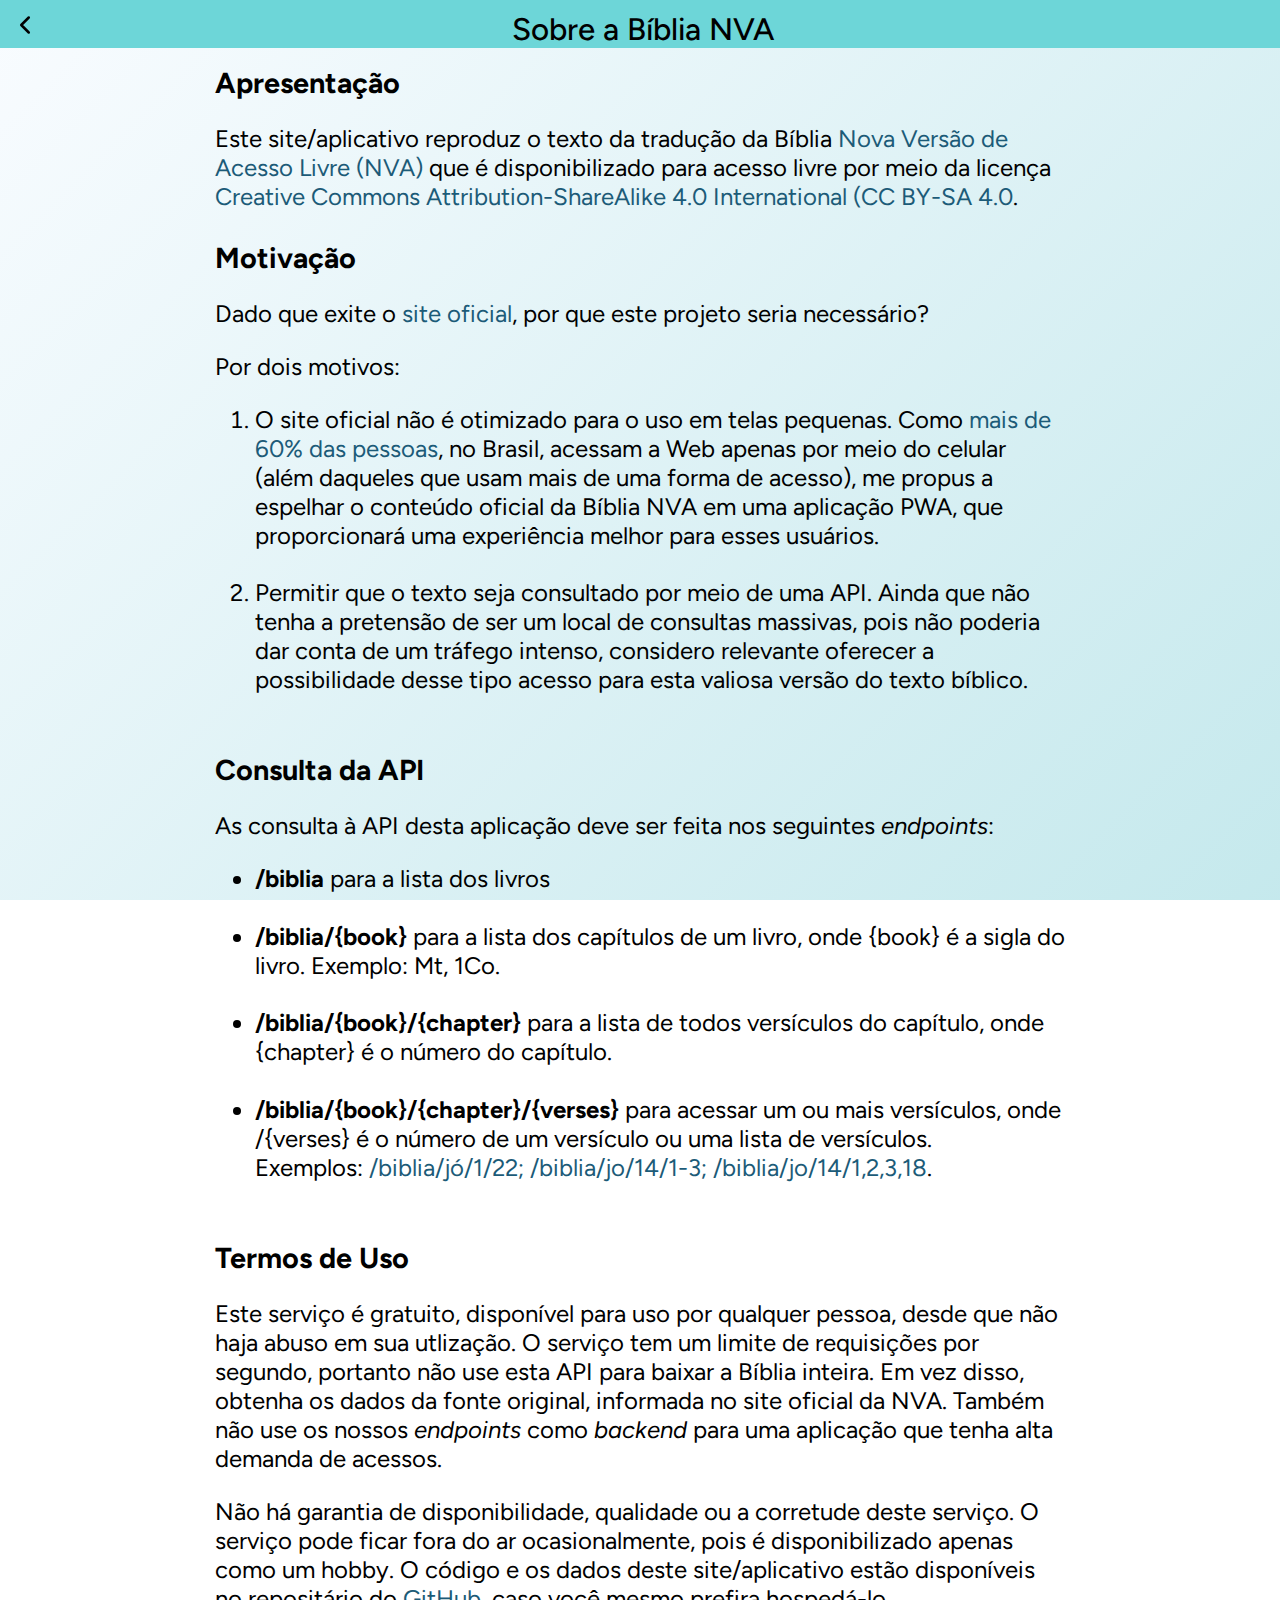
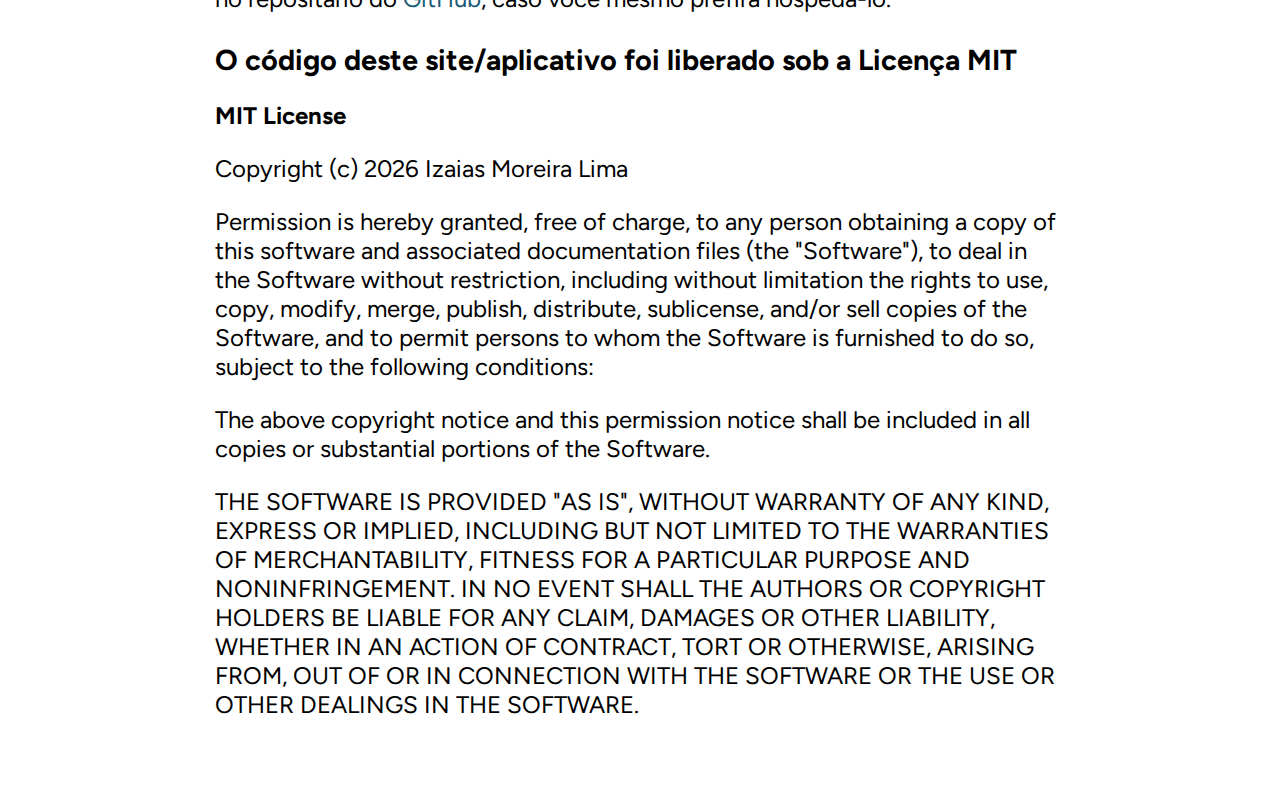
<file: static/about.html>
<!DOCTYPE html>
<html lang="en">

    <head>
        <meta charset="UTF-8">
        <meta name="viewport" content="width=device-width, initial-scale=1.0">
        <title>Bíblia NVA - Sobre</title>
        <link rel="stylesheet" href="./css/styles.css">

        <style>
            a {
                text-decoration: none;
                color: var(--secondary);
            }

            h2 {
                text-align: start;
            }

            li {
                padding-bottom: 1.2em;
            }
        </style>

    </head>

    <body>
        <div class="container">
            <div class="content">
                <div class="header">
                    <a onclick="history.go(-1);">
                        <img src="./icons/chevron-left.svg" class="icon icon-menu">
                    </a>
                    <h1 class="title">Sobre a Bíblia NVA</h1>
                </div>


                <div class="sobre">
                    <h2> Apresentação </h2>
                    <p>
                        Este site/aplicativo reproduz o texto da tradução da Bíblia
                        <a href="https://www.biblianva.com.br/" target="_blank" rel="noopener noreferrer">
                            Nova Versão de Acesso Livre (NVA)</a> que é disponibilizado para acesso livre por meio da
                        licença
                        <a href="/pages/license.html">Creative Commons Attribution-ShareAlike 4.0 International (CC
                            BY-SA
                            4.0</a>.
                    </p>
                </div>


                <div class="sobre">
                    <h2> Motivação </h2>
                    <p>Dado que exite o <a href="https://www.biblianva.com.br/" target="_blank"
                            rel="noopener noreferrer">site oficial</a>,
                        por que este projeto seria necessário?
                    </p>
                    <p>Por dois motivos:</p>
                    <ol>
                        <li>O site oficial não é otimizado para o uso em telas pequenas. Como
                            <a href="https://www.nic.br/noticia/na-midia/celular-e-unico-meio-de-acesso-para-62-dos-usuarios-de-internet-no-brasil/"
                                target="_blank">mais de 60% das pessoas</a>, no Brasil, acessam a Web apenas por meio do
                            celular (além daqueles que usam mais de uma forma de acesso), me propus a espelhar o
                            conteúdo oficial da Bíblia NVA em uma aplicação PWA, que proporcionará uma experiência
                            melhor para esses usuários.
                        </li>
                        <li>
                            Permitir que o texto seja consultado por meio de uma API. Ainda que não tenha a pretensão de
                            ser um local de consultas massivas, pois não poderia dar conta de um tráfego intenso,
                            considero relevante oferecer a possibilidade desse tipo acesso para esta valiosa versão do
                            texto bíblico.
                        </li>
                    </ol>
                </div>


                <div class="sobre">
                    <h2> Consulta da API </h2>
                    <p> As consulta à API desta aplicação deve ser feita nos seguintes <i>endpoints</i>: </p>

                    <ul>
                        <li> <b>/biblia</b> para a lista dos livros </li>
                        <li> <b>/biblia/{book}</b> para a lista dos capítulos de um livro, onde {book} é a sigla do
                            livro. Exemplo: Mt, 1Co.</li>
                        <li> <b>/biblia/{book}/{chapter}</b> para a lista de todos versículos do capítulo, onde
                            {chapter} é o número do capítulo.</li>
                        <li> <b>/biblia/{book}/{chapter}/{verses}</b> para acessar um ou mais versículos, onde /{verses}
                            é o número de um versículo ou uma lista de versículos.<br>
                            Exemplos:
                            <a href="/biblia/jó/1/22">/biblia/jó/1/22;</a>
                            <a href="/biblia/jo/14/1-3">/biblia/jo/14/1-3;</a>
                            <a href="/biblia/jo/14/1,2,3,18">/biblia/jo/14/1,2,3,18</a>.
                        </li>
                    </ul>
                </div>

                <div class="sobre">
                    <h2>Termos de Uso</h2>

                    <p>
                        Este serviço é gratuito, disponível para uso por qualquer pessoa, desde que não haja abuso em
                        sua utlização. O serviço tem um limite de requisições por segundo, portanto não use esta API
                        para baixar a Bíblia inteira. Em vez disso, obtenha os dados da fonte original, informada no
                        site oficial da NVA. Também não use os nossos <i>endpoints</i> como <i>backend</i> para uma
                        aplicação que tenha alta demanda de acessos.
                    </p>

                    <p>
                        Não há garantia de disponibilidade, qualidade ou a corretude deste serviço. O serviço pode ficar
                        fora do ar ocasionalmente, pois é disponibilizado apenas como um hobby. O código e os dados
                        deste site/aplicativo estão disponíveis no repositário do
                        <a href="https://github.com/IzaiasLima/BibliaNVA.git" target="_blank"
                            ref="noopener noreferrer">GitHub</a>, caso você mesmo prefira hospedá-lo.
                    </p>
                </div>

                <div class="sobre">
                    <h2>O código deste site/aplicativo foi liberado sob a Licença MIT</h2>

                    <p><b>MIT License</b></p>

                    <p>Copyright (c) 2026 Izaias Moreira Lima</p>

                    <p>Permission is hereby granted, free of charge, to any person obtaining a copy
                        of this software and associated documentation files (the "Software"), to deal
                        in the Software without restriction, including without limitation the rights
                        to use, copy, modify, merge, publish, distribute, sublicense, and/or sell
                        copies of the Software, and to permit persons to whom the Software is
                        furnished to do so, subject to the following conditions:</p>

                    <p>The above copyright notice and this permission notice shall be included in all
                        copies or substantial portions of the Software.</p>

                    <p>THE SOFTWARE IS PROVIDED "AS IS", WITHOUT WARRANTY OF ANY KIND, EXPRESS OR
                        IMPLIED, INCLUDING BUT NOT LIMITED TO THE WARRANTIES OF MERCHANTABILITY,
                        FITNESS FOR A PARTICULAR PURPOSE AND NONINFRINGEMENT. IN NO EVENT SHALL THE
                        AUTHORS OR COPYRIGHT HOLDERS BE LIABLE FOR ANY CLAIM, DAMAGES OR OTHER
                        LIABILITY, WHETHER IN AN ACTION OF CONTRACT, TORT OR OTHERWISE, ARISING FROM,
                        OUT OF OR IN CONNECTION WITH THE SOFTWARE OR THE USE OR OTHER DEALINGS IN THE
                        SOFTWARE.</p>
                </div>
            </div>
    </body>

</html>
</file>
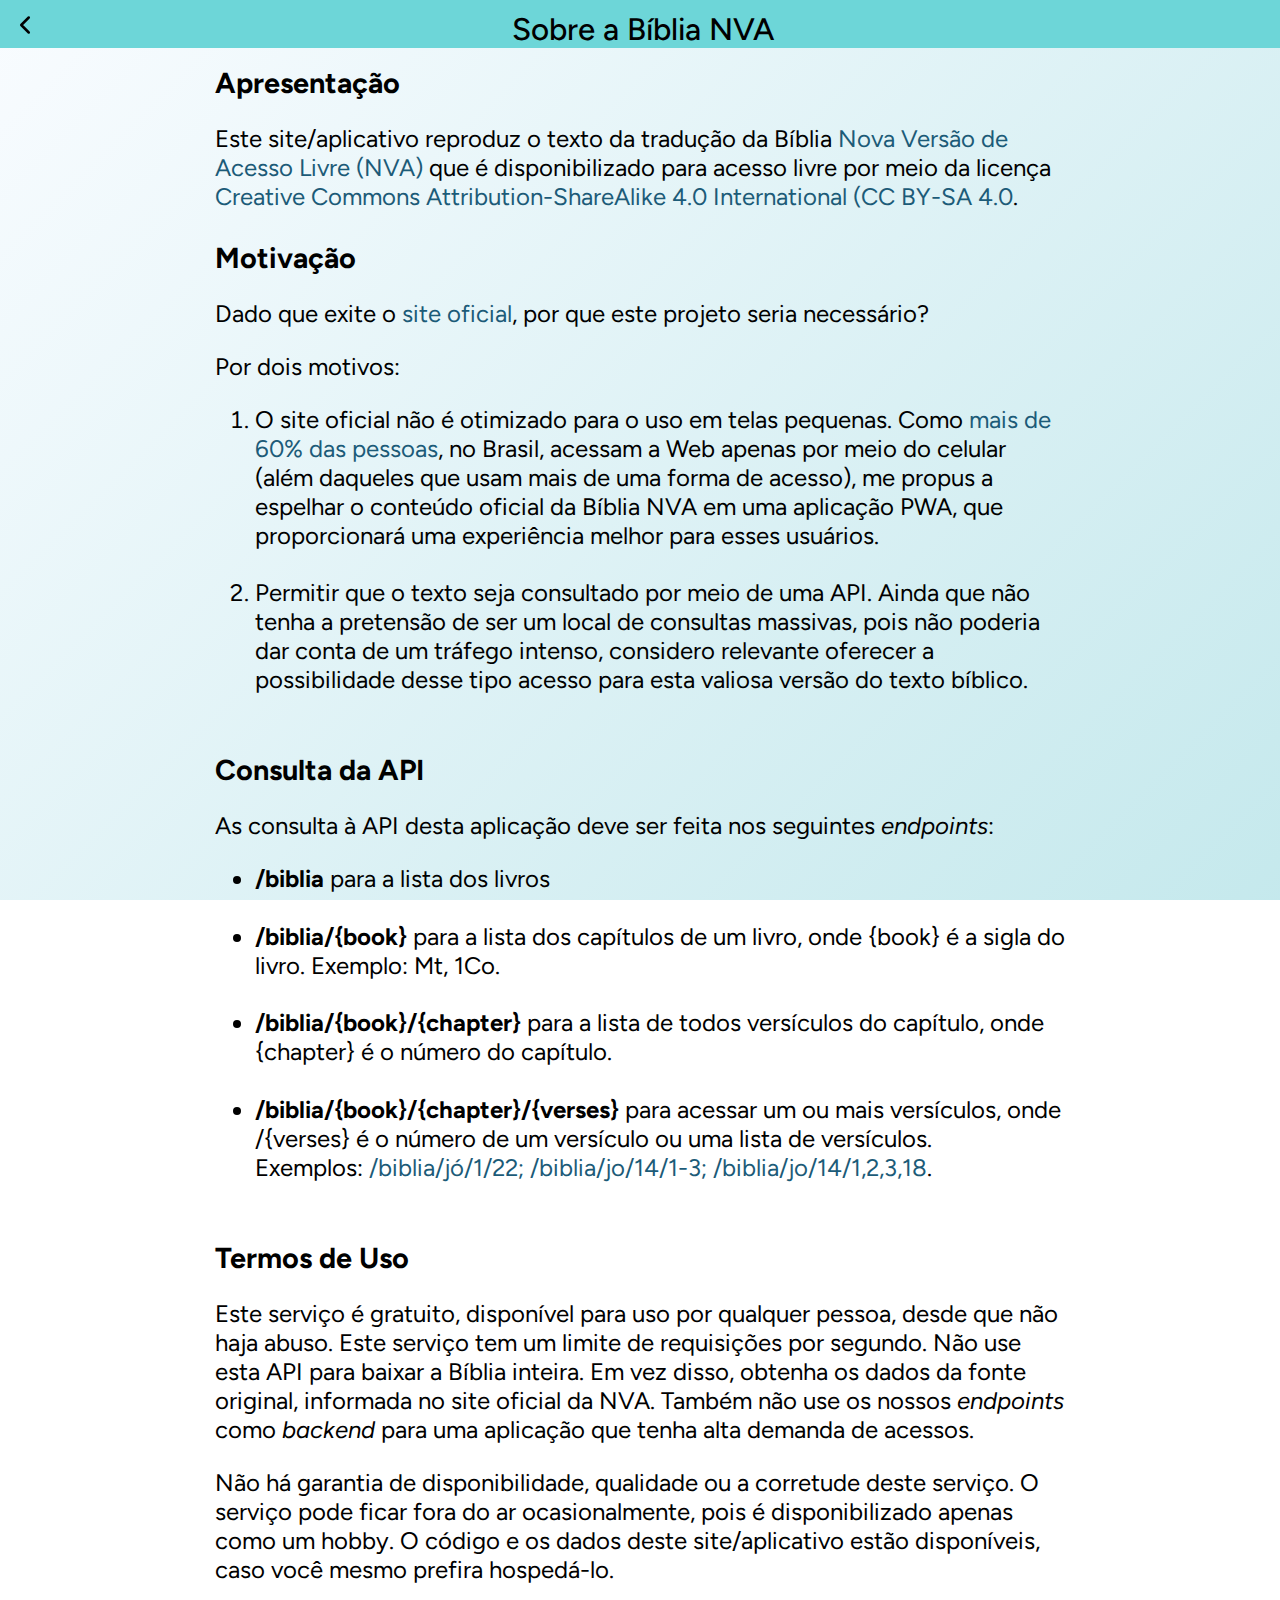
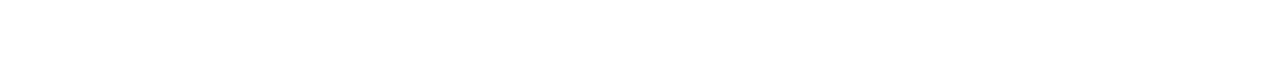
<file: static/sobre.html>
<!DOCTYPE html>
<html lang="en">

    <head>
        <meta charset="UTF-8">
        <meta name="viewport" content="width=device-width, initial-scale=1.0">
        <title>Bíblia NVA - Sobre</title>
        <link rel="stylesheet" href="./css/styles.css">

        <style>
            /* body {
                margin-bottom: 80px;
            } */

            a {
                text-decoration: none;
                color: var(--secondary);
            }

            /* h1 {
                font-size: 1.5rem;
            } */

            h2 {
                /* font-size: 1.2rem; */
                text-align: start;
            }

            li {
                padding-bottom: 1.2em;
            }
        </style>

    </head>

    <body>
        <div class="container">
            <div class="content">
                <div class="header">
                    <a href="/pages/livros.html">
                        <img src="./icons/chevron-left.svg" class="icon icon-menu">
                    </a>
                    <h1 class="title">Sobre a Bíblia NVA</h1>
                </div>


                <div class="sobre">
                    <h2> Apresentação </h2>
                    <p>
                        Este site/aplicativo reproduz o texto da tradução da Bíblia
                        <a href="https://www.biblianva.com.br/" target="_blank" rel="noopener noreferrer">
                            Nova Versão de Acesso Livre (NVA)</a> que é disponibilizado para acesso livre por meio da
                        licença
                        <a href="/pages/license.html">Creative Commons Attribution-ShareAlike 4.0 International (CC
                            BY-SA
                            4.0</a>.
                    </p>
                </div>


                <div class="sobre">
                    <h2> Motivação </h2>
                    <p>Dado que exite o <a href="https://www.biblianva.com.br/" target="_blank">site oficial</a>,
                        por que este projeto seria necessário?
                    </p>
                    <p>Por dois motivos:</p>
                    <ol>
                        <li>O site oficial não é otimizado para o uso em telas pequenas. Como
                            <a href="https://www.nic.br/noticia/na-midia/celular-e-unico-meio-de-acesso-para-62-dos-usuarios-de-internet-no-brasil/"
                                target="_blank">mais de 60% das pessoas</a>, no Brasil, acessam a Web apenas por meio do
                            celular
                            (além daqueles
                            que usam mais de uma forma de acesso), me propus a espelhar o conteúdo oficial da Bíblia NVA
                            em uma
                            aplicação PWA, que proporcionará uma experiência melhor para esses usuários.
                        </li>
                        <li>
                            Permitir que o texto seja consultado por meio de uma API. Ainda que não tenha a pretensão de
                            ser um
                            local de consultas massivas, pois não poderia dar conta de um tráfego intenso, considero
                            relevante
                            oferecer a possibilidade desse tipo acesso para esta valiosa versão do texto bíblico.
                        </li>
                    </ol>
                </div>


                <div class="sobre">
                    <h2> Consulta da API </h2>
                    <p> As consulta à API desta aplicação deve ser feita nos seguintes <i>endpoints</i>: </p>

                    <ul>
                        <li> <b>/biblia</b> para a lista dos livros </li>
                        <li> <b>/biblia/{book}</b> para a lista dos capítulos de um livro, onde {book} é a sigla do
                            livro.
                            Exemplo:
                            Mt, 1Co.</li>
                        <li> <b>/biblia/{book}/{chapter}</b> para a lista de todos versículos do capítulo, onde
                            {chapter} é
                            o número
                            do capítulo.</li>
                        <li> <b>/biblia/{book}/{chapter}/{verses}</b> para acessar um ou mais versículos, onde /{verses}
                            é o
                            número
                            de um versículo ou uma lista de versículos.<br>
                            Exemplos:
                            <a href="/biblia/jó/1/22">/biblia/jó/1/22;</a>
                            <a href="/biblia/jo/14/1-3">/biblia/jo/14/1-3;</a>
                            <a href="/biblia/jo/14/1,2,3,18">/biblia/jo/14/1,2,3,18</a>.
                        </li>
                    </ul>
                </div>

                <div class="sobre">
                    <h2>Termos de Uso</h2>

                    <p>
                        Este serviço é gratuito, disponível para uso por qualquer pessoa, desde que não haja abuso. Este
                        serviço tem um limite de requisições por segundo. Não use esta API para baixar a Bíblia inteira.
                        Em
                        vez disso, obtenha os dados da fonte original, informada no site oficial da NVA. Também não use
                        os
                        nossos <i>endpoints</i> como <i>backend</i> para uma aplicação que tenha alta demanda de
                        acessos.
                    </p>

                    <p>
                        Não há garantia de disponibilidade, qualidade ou a corretude deste serviço. O serviço pode ficar
                        fora do ar ocasionalmente, pois é disponibilizado apenas como um hobby. O código e os dados
                        deste
                        site/aplicativo estão disponíveis, caso você mesmo prefira hospedá-lo.
                    </p>
                </div>
            </div>
    </body>

</html>
</file>
<file: static/css/styles.css>
@import url('https://fonts.googleapis.com/css2?family=Figtree:ital,wght@0,300..900;1,300..900&display=swap');

:root {
    --body-color: #efefef;
    --border-color: rgba(26, 86, 48, 0.2);
    --bg-color: linear-gradient(135deg, rgb(249, 252, 255), rgba(0, 157, 174, 0.228));
    --bg-card-color: linear-gradient(135deg, #adf1ff, #014968);
    --bg-menu: rgb(109, 214, 216);
    --bg-footer: rgba(6, 25, 66, 0.75);
    --bg-hero: rgb(1, 73, 104, 1);
    --bg-primary: #fff;
    --bg-secondary: #eeeeee;
    --btn-primary: rgb(6, 25, 66, 0.8);
    --btn-font-primary: #fff;
    --secondary: #1c5b78;
    --soft-color: #414c52;
    --font-primary: #000000;
    --font-secondary: #fff;
    --animate-duration: 1.5s;
    --border-radius: 7px;
    --warning: #b4293e;
    --attention: #b4a829;
    --success: #35919b;
    --transparent: rgba(255, 255, 255, 0);

    font-size: 24px;

    @media (width < 768px) {
        font-size: 18px;
    }
}

* {
    font-family: Figtree, "Noto Sans", sans-serif;
    color: var(--font-primary);
    border: solid 0px transparent;
    box-sizing: border-box;
}

html,
body {
    margin: 0;
    padding: 0;
}

body {
    background-image: var(--bg-color);
    background-repeat: no-repeat;
    background-attachment: fixed;
    background-size: cover;
    scroll-behavior: smooth;
    overflow-y: scroll;
}

.container {
    margin: 0 auto;
    padding: 0;
    display: flex;
    flex-wrap: wrap;
    flex-direction: column;
    align-items: center;
}

.container.home {
    height: 100vh;
    background: rgb(1, 73, 104, 0.5);
    background-image: url('/pages/images/bg-full.jpg');
    background-size: cover;

    @media (width < 768px) {
        background-image: url('/pages/images/bg-mobile.jpg');
    }

    img.logo {
        width: 70px;
    }
}

.hero {
    height: 70vh;
    width: 100%;
    padding: 20px 15px;
    display: flex;
    flex-direction: column;
    align-content: center;
    justify-content: space-between;
    align-items: center;
    flex-wrap: wrap;

    h1 {
        text-align: start;
        color: var(--font-secondary);
    }

    .logo {
        width: 100%;
        display: flex;
        justify-content: space-between;
    }

    .card {
        margin: auto;
        padding: 20px;
        display: flex;
        font-size: 1.1rem;
        color: var(--font-secondary);
        font-style: italic;
        background: rgba(195, 195, 195, 0.098);
        box-shadow: 0 4px 30px rgba(0, 0, 0, 0.3);
        backdrop-filter: blur(9px);
        -webkit-backdrop-filter: blur(5px);
        border: 1px solid rgba(255, 255, 255, 0.247);
        border-radius: 16px;

    }
}

.content {
    display: flex;
    flex-direction: column;
    padding: 60px 10px;
    flex-wrap: wrap;

    @media (width < 768px) {
        width: 100%;
    }
}

.header {
    display: flex;
    flex-direction: row;
    justify-content: space-between;
}

.header {
    position: fixed;
    display: flex;
    left: 0;
    top: 0;
    width: 100%;
    padding: 10px 15px 0 10px;
    background: var(--bg-menu);
    backdrop-filter: blur(7px);
    -webkit-backdrop-filter: blur(7px);
    border-radius: 0;
    z-index: 100;
}

.title {
    flex-grow: 1;
    margin: 0;
    padding-right: 20px;
    font-weight: 500;
    text-align: center;

    @media (width < 768px) {
        padding-right: 24px;
    }
}

p.title {
    padding: 0;
    font-size: .95em;
    text-align: start;
    font-weight: 500;
}

h1 {
    font-size: 1.3rem;
}

h2 {
    margin: 0.2em 0;
    font-size: 1.2rem;
    text-align: center;
}

h3 {
    flex-grow: 1;
    font-size: 1.1rem;
    padding-right: 0;
}

strong,
.strong,
.strong mark {
    font-weight: 600;
}

mark {
    font-weight: 500;
    font-variant: small-caps;
    background-color: var(--transparent);
}

/* #ids {
    visibility: hidden;
} */

#data-render {
    display: flex;
    flex-direction: column;
    align-items: center;
}

#chapter-render {
    display: flex;
    flex-direction: column;
    justify-content: center;
}

.books {
    display: flex;
    flex-wrap: wrap;
    align-content: center;
    flex-direction: column;
    padding-top: 20px;
}

.navigation {
    display: flex;
    width: 100%;
    height: 100%;
    flex-direction: row;
    justify-content: space-between;
    padding: 20px 40px;
    gap: 5px;
}

.arrow-left,
.arrow-right {
    width: 60px;
    height: 40px;
    padding-right: 10px;
    padding-left: 0;
    visibility: visible;
    display: flex;
    flex-wrap: wrap;
    justify-content: center;
    align-content: center;
    background-color: var(--btn-primary);
    background-size: cover;
    background-position: top left;
    clip-path: polygon(75% 0, 100% 47%, 75% 100%, 0 100%, 0 0);
    -webkit-clip-path: polygon(75% 0, 100% 47%, 75% 100%, 0 100%, 0 0);
    color: var(--btn-font-primary);

    @media (width < 768px) {
        visibility: hidden;
    }
}

.arrow-left {
    padding-left: 10px;
    padding-right: 0;
    clip-path: polygon(25% 0%, 100% 0%, 100% 100%, 25% 100%, 0% 50%);
    -webkit-clip-path: polygon(25% 0%, 100% 0%, 100% 100%, 25% 100%, 0% 50%);
}

.chapters {
    display: flex;
    max-width: 800px;
    flex-direction: row;
    flex-wrap: wrap;
    justify-content: center;
    gap: 5px;

    @media (width < 768px) {
        width: 100%;
    }
}

.verses {
    width: 60%;
    margin: 0 auto;
    padding: 0 10px;

    @media (width < 768px) {
        width: 100%;
        padding-bottom: 30px;
    }
}

p.verse {
    margin: 0.7em 0;
    text-align: justify;
    -webkit-hyphens: auto;
    hyphens: auto;
    hyphenate-limit-chars: 8 3 3;
    word-wrap: break-word;

    span.number {
        font-weight: 100;
    }

    span.number.strong {
        font-weight: 600;
    }
}

a {
    text-decoration: none;
}

a.chapter {
    width: 40px;
    padding: 0;
    aspect-ratio: 1/1;
    border-radius: 10px;
    background-color: var(--btn-primary);
    display: flex;
    align-items: center;
    justify-content: center;
    color: var(--btn-font-primary);
}

hr {
    margin: 10px 0;
    width: 100%;
    border-bottom: solid 1px silver;
}

ul.columns {
    margin: 0;
    padding: 0;
    width: 100%;
    padding-left: 25px;
    list-style: none;
    column-count: 4;
    column-gap: 5px;

    @media (width < 768px) {
        column-count: 2;
    }

    li {
        break-inside: avoid;
    }
}

.icon {
    width: 30px;
    cursor: pointer;

    &.text-increase,
    &.text-decrease {
        width: 24px;
    }

    &.search {
        filter: invert();
    }

    &.disabled {
        filter: brightness(70%);
        cursor: default;
    }
}

.sobre {
    font-size: 24px;
    max-width: 850px;
    margin: 0 auto;

    @media (width < 768px) {
        width: 100%;
        padding: 0 10px;
        font-size: 18px;
    }
}

footer {
    position: fixed;
    width: 100%;
    padding: 10px;
    left: 0;
    bottom: 0;
    display: flex;
    flex-direction: column;
    align-items: center;
    justify-content: center;

    background: var(--bg-footer);
    backdrop-filter: blur(7px);
    -webkit-backdrop-filter: blur(7px);
    z-index: 1000;
}

.footer {
    display: flex;
    width: 100%;
    justify-content: space-evenly;


}

.footer a {
    color: var(--font-secondary);
    font-weight: 500;
}


/* Swal2 CSS */
.swal2-actions {
    flex-wrap: nowrap !important;
    margin: 0 !important;
    padding: 2em !important;
    gap: 20px;
}

.swal2-actions button:focus {
    outline: none;
}

#toast {
    position: fixed;
    visibility: hidden;
    top: calc(50vh - 50px);
    width: calc(50vw + 50px);
    padding: 0.8em;
    align-self: center;
    text-align: center;
    font-size: 1.1rem;
    color: var(--font-secondary);
    background-color: var(--warning);
    border-radius: var(--border-radius);
    z-index: 100;

    &.show {
        visibility: visible;
    }

    &.advice {
        background-color: var(--attention);
    }

    &.info {
        background-color: var(--success);
    }

    @media (width < 768px) {
        width: 100%;
        left: 0;
        bottom: 55px;
        align-self: flex-end;
        border-radius: 0;
    }
}


button.swal2-cancel {
    color: var(--font-secondary);
    background-color: var(--secondary);
}

/* Swal2 FIM */

.warning {
    color: var(--warning) !important;
    font-weight: 600;
}

.success {
    color: var(--success);
    font-weight: 500;
}

.bg-success {
    background-color: var(--success) !important;
}

.htmx-indicator {
    display: none
}

.htmx-indicator.htmx-request {
    display: inline;
}

.htmx-indicator.htmx-request~span {
    display: none;
}

#spinner {
    display: none;
    position: fixed;
    width: 100vw;
    height: 100vh;
    top: 0;
    left: 0;
    background-color: rgba(0, 0, 0, 0.2);
    z-index: -1;

    & img {
        display: none;
        width: 120px;
    }

    &.show {
        display: flex;
        justify-content: center;
        z-index: 1000;

        img {
            display: block;
        }
    }
}

#search-position,
#btn-position {
    position: fixed;
    bottom: 65px;
    width: 700px;
    align-self: center;
    background-color: var(--transparent);
    z-index: 100;

    @media (width < 768px) {
        width: 100%;
        left: 0;
        bottom: 55px;
        align-self: flex-end;
        border-radius: 0;
    }
}

#btn-position {
    visibility: hidden;

    &.show {
        visibility: visible;
    }
}

#btn-read {
    width: 100%;
    height: 55px;
    padding: 15px 50px;
    font-size: 1.1rem;
    text-transform: uppercase;
    color: var(--btn-font-primary);
    background-color: var(--success);
    border-radius: var(--border-radius);
    box-shadow: 4px 4px 7px rgba(34, 34, 34, 0.2);

    @media (width < 768px) {
        border-radius: 0;
    }
}

#search-position {
    visibility: hidden;

    &.show {
        visibility: visible;
    }
}

.search-container::before {
    content: url(../icons/search.svg);
    position: absolute;
    left: 10px;
    top: 50%;
    transform: translateY(-50%);
    filter: invert() brightness(60%);
}

input#search {
    width: 100%;
    height: 65px;
    padding: 15px 50px;
    font-size: 1.1rem;
    background-color: var(--bg-primary);
    border-radius: var(--border-radius);
    box-shadow: 4px 4px 7px rgba(34, 34, 34, 0.2);

    @media (width < 768px) {
        border-radius: 0;
    }

    &:focus {
        outline: none;
    }
}

.search-result {
    display: flex;
    flex-direction: column;
}

::placeholder {
    color: rgba(0, 0, 0, 0.5);
    font-weight: 100;
}


div.icon {
    display: flex;
    flex-wrap: nowrap;
    justify-content: space-evenly;
    align-items: center;
    padding: 5px 0;
    gap: 30px;
}

a:hover {
    cursor: pointer;
}

div.icon {
    display: flex;
    justify-content: center;
    color: var(--secondary);
}
</file>
